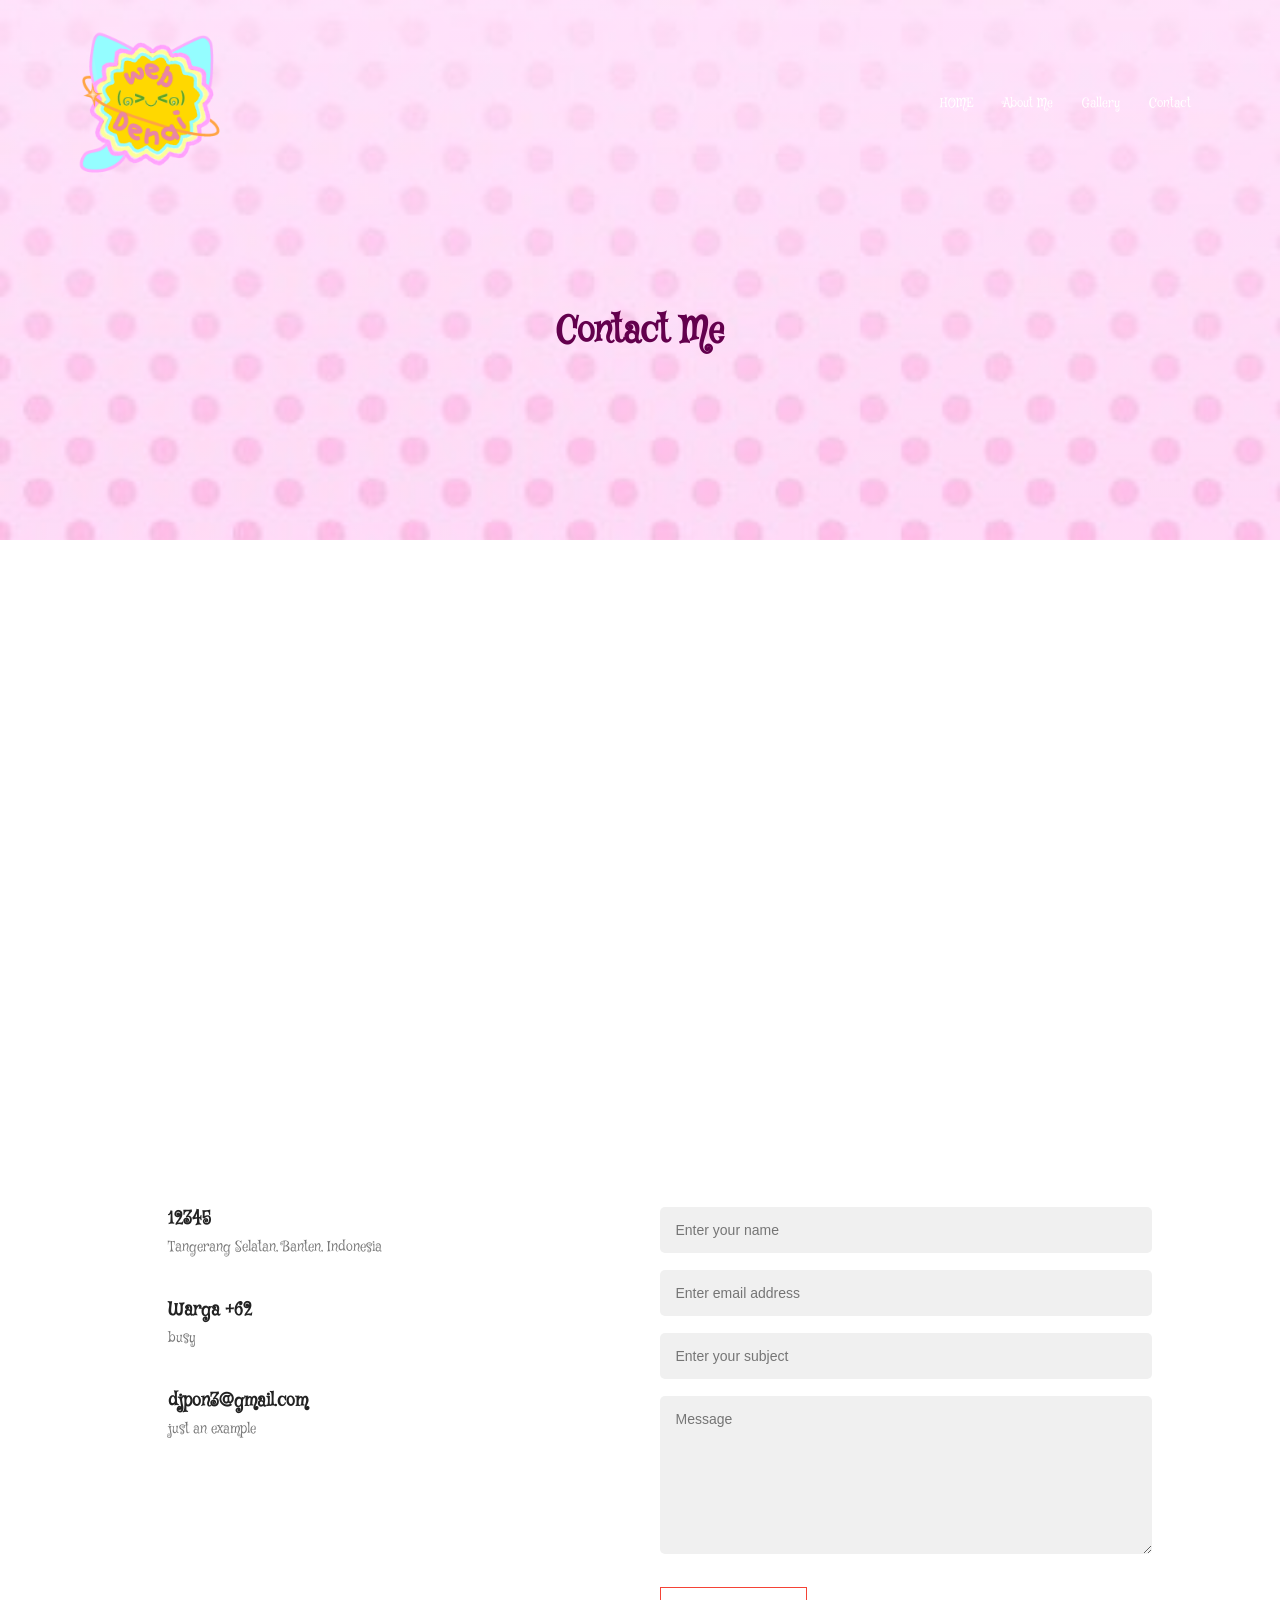
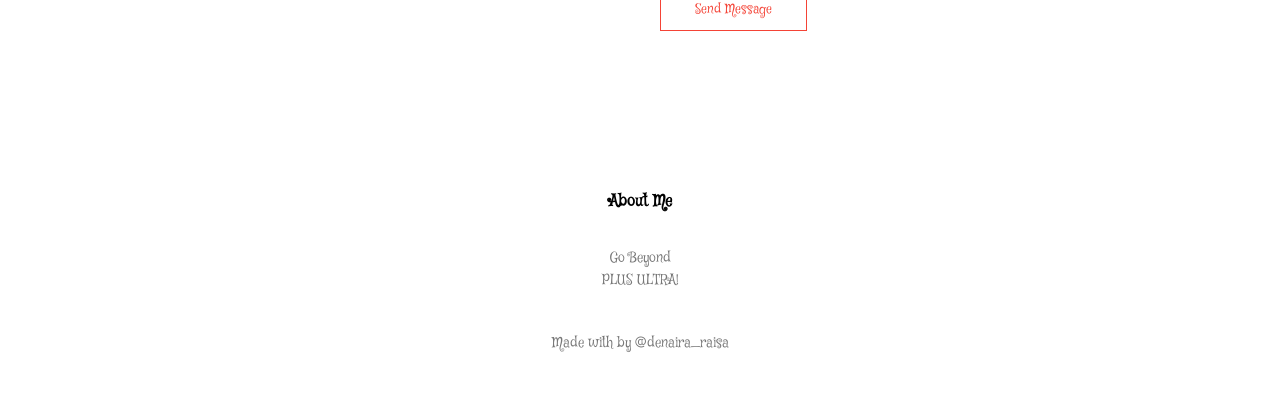
<file: contact.html>
<!DOCTYPE html>
<html>
<head>
    <meta name="viewport" content="width=device-width, initial-scale=1.0">
    <title>Contact Us - University Website</title>
    <link rel="stylesheet" href="style.css">
  <link rel="preconnect" href="https://fonts.googleapis.com">
<link rel="preconnect" href="https://fonts.gstatic.com" crossorigin>
<link href="https://fonts.googleapis.com/css2?family=Mystery+Quest&display=swap" rel="stylesheet">
</head>
<body>
    <section class="sub-header">
        <nav>
            <a href="index.html"><img src="image/logo.png"></a>
            <div class="nav-links" id="navLinks">
                <i class="fa fa-times" onclick="hideMenu()"></i>
                <ul>
                    <li><a href="index.html">HOME</a></li>
                    <li><a href="about.html">About Me</a></li>
                    <li><a href="Gallery.html">Gallery</a></li>
                    <li><a href="contact.html">Contact</a></li>
                </ul>
            </div>
            <i class="fa fa-bars" onclick="showMenu()"></i>
        </nav>
        <h1>Contact Me</h1>
    </section>

    <!---------- Contact Me ---------->
    <section class="location">
        <iframe src="https://www.google.com/maps/embed?pb=!1m18!1m12!1m3!1d3965.8151099918373!2d106.7424808102086!3d-6.288016993674691!2m3!1f0!2f0!3f0!3m2!1i1024!2i768!4f13.1!3m3!1m2!1s0x2e69f1011fd31da1%3A0x34fcf9ad7c5ecfcb!2sSMAN%204%20Tangerang%20Selatan!5e0!3m2!1sen!2sid!4v1780662457105!5m2!1sen!2sid" width="600" height="450" frameborder="0" style="border:0;" allowfullscreen="" aria-hidden="false" tabindex="0"></iframe>
    </section>

    <section class="contact-us">
        <div class="row">
            <div class="contact-col">
                <div>
                    <i class="fa fa-home"></i>
                    <span>
                        <h5>12345</h5>
                        <p>Tangerang Selatan, Banten, Indonesia</p>
                    </span>
                </div>
                <div>
                    <i class="fa fa-phone"></i>
                    <span>
                        <h5>Warga +62</h5>
                        <p>busy</p>
                    </span>
                </div>
                <div>
                    <i class="fa fa-envelope-o"></i>
                    <span>
                        <h5>djpon3@gmail.com</h5>
                        <p>just an example</p>
                    </span>
                </div>
            </div>
            <div class="contact-col">
                <form action="form-handler.php" method="post">
                    <input type="text" name="name" placeholder="Enter your name" required>
                    <input type="email" name="email" placeholder="Enter email address" required>
                    <input type="text" name="subject" placeholder="Enter your subject" required>
                    <textarea rows="8" name="message" placeholder="Message" required></textarea>
                    <button type="submit" class="hero-btn red-btn">Send Message</button>
                </form>
            </div>
        </div>
    </section>

    <!---------- Footer ---------->
    <section class="footer">
        <h4>About Me</h4>
        <p>Go Beyond <br>PLUS ULTRA!</p>
        <div class="icons">
            <i class="fa fa-facebook"></i>
            <i class="fa fa-twitter"></i>
            <i class="fa fa-instagram"></i>
            <i class="fa fa-linkedin"></i>
        </div>
        <p>Made with <i class="fa fa-heart-o"></i> by @denaira_raisa
    </section>
    
    <!---------- JavaScript for Toggle Menu ---------->
    <script>
        var navLinks = document.getElementById("navLinks");
        function showMenu(){
            navLinks.style.right = "0";
        }
        function hideMenu(){
            navLinks.style.right = "-200px";
        }
    </script>
</body>
</html>
</file>
<file: style.css>
* {
    margin: 0;
    padding: 0;
    box-sizing: border-box;
    font-family: "Mystery Quest", system-ui;
}

.header {
    min-height: 100vh;
    width: 100%;
    background-image: linear-gradient(rgba(255, 189, 249, 0.356), rgba(255, 189, 249, 0.356)), url('image/pink.png');
    background-position: center;
    background-size: cover;
    position: relative;
}

nav {
    display: flex;
    padding: 2% 6%;
    justify-content: space-between;
    align-items: center;
}

nav img {
    width: 150px; 
}

.nav-links {
    flex: 1;
    text-align: right;
}

.nav-links ul li {
    list-style: none;
    display: inline-block;
    padding: 8px 12px;
    position: relative;
}

.nav-links ul li a {
    color: #007724;
    text-decoration: none;
    font-size: 13px;
}

.nav-links ul li::after {
    content: '';
    width: 0%;
    height: 2px;
    background: #f44336;
    display: block;
    margin: auto;
    transition: 0.5s;
}

.nav-links ul li:hover::after {
    width: 100%;
}

.text-box {
    width: 90%;
    color: #440030;
    position: absolute;
    top: 50%;
    left: 50%;
    transform: translate(-50%, -50%);
    text-align: center;
}

.text-box h1 {
    font-size: 62px;
}

.text-box p {
     margin: 10px 0 40px;
     font-size: 14px;
     color: #440030;
}

.hero-btn {
     display: inline-block;
     text-decoration: none;
     color: #440030;
     border: 1px solid #440030;
     padding: 12px 34px;
     font-size: 13px;
     background: transparent;
     position: relative;
     cursor: pointer;
     transition: 1s;
}

.hero-btn:hover {
     border: 1px solid #f44336;
     background: #f44336;
     transition: 1s;
}

nav .fa {
    display: none;
}

@media(max-width: 700px) {
    .text-box h1 {
        font-size: 20px;
    }
    .nav-links ul li {
        display: block;
    }
    .nav-links {
        position: absolute;
        background: #f44336;
        height: 100vh;
        width: 200px;
        top: 0;
        right: -200px;
        text-align: left;
        z-index: 2;
        transition: 1s;
    }
    nav .fa {
        display: block;
        color: #fff;
        margin: 10px;
        font-size: 22px;
        cursor: pointer;
    }
    .nav-links ul {
        padding: 30px;
    }
}

/* Course Section */
.course {
    width: 80%;
    margin: auto;
    text-align: center;
    padding-top: 100px;
}
h1 {
    font-size: 36px;
    font-weight: 600;
}
p {
    color: #777;
    font-size: 14px;
    font-weight: 300;
    line-height: 22px;
    padding: 10px;
}
.row {
    margin-top: 5%;
    display: flex;
    justify-content: space-between;
}
.course-col {
    flex-basis: 31%;
    background: #fff3f3;
    border-radius: 10px;
    margin-bottom: 5%;
    padding: 20px 12px;
    box-sizing: border-box;
    transition: 0.5s;
}
h3 {
    text-align: center;
    font-weight: 600;
    margin: 10px 0;
}
.course-col:hover {
    box-shadow: 0 0 20px 0px rgba(0,0,0,0.2);
}

/* Campus Section */
.campus {
    width: 80%;
    margin: auto;
    text-align: center;
    padding-top: 50px;
}
.campus-col {
    flex-basis: 32%;
    border-radius: 10px;
    margin-bottom: 30px;
    position: relative;
    overflow: hidden;
}
.campus-col img {
    width: 100%;
    display: block;
}
.layer {
    background: transparent;
    height: 100%;
    width: 100%;
    position: absolute;
    top: 0;
    left: 0;
    transition: 0.5s;
}
.layer:hover {
    background: rgba(244, 54, 133, 0.7);
}
.layer h3 {
    width: 100%;
    font-weight: 500;
    color: #fff;
    font-size: 26px;
    bottom: 0;
    left: 50%;
    transform: translateX(-50%);
    position: absolute;
    opacity: 0;
    transition: 0.5s;
}
.layer:hover h3 {
    bottom: 49%;
    opacity: 1;
}

.layer p {
    width: 100%;
    font-weight: 100;
    color: #fff;
    font-size: 20px;
    bottom: 0;
    left: 50%;
    transform: translateX(-50%);
    position: absolute;
    opacity: 0;
    transition: 0.5s;
}
.layer:hover p {
    bottom: 35%;
    opacity: 1;
}

/* Facilities Section */
.facilities {
    width: 80%;
    margin: auto;
    text-align: center;
    padding-top: 100px;
}
.facilities-col {
    flex-basis: 31%;
    border-radius: 10px;
    margin-bottom: 5%;
    text-align: left;
}
.facilities-col img {
    width: 100%;
    border-radius: 10px;
}
.facilities-col p {
    padding: 0;
}
.facilities-col h3 {
    margin-top: 16px;
    margin-bottom: 15px;
    text-align: left;
}

/* Call To Action Section */
.cta {
    margin: 100px auto;
    width: 80%;
    background-image: linear-gradient(rgba(255, 189, 249, 0.356),rgba(255, 189, 249, 0.356)),url(image/bg.webp);
    background-position: center;
    background-size: cover;
    border-radius: 10px;
    text-align: center;
    padding: 100px 0;
}
.cta h1 {
    color: #63004d;
    margin-bottom: 40px;
    padding: 0;
}

/* Footer Section */
.footer {
    width: 100%;
    text-align: center;
    padding: 30px 0;
}
.footer h4 {
    margin-bottom: 25px;
    margin-top: 20px;
    font-weight: 600;
}
.icons .fa {
    color: #f44336;
    margin: 0 13px;
    cursor: pointer;
    padding: 18px 0;
}
.fa-heart-o {
    color: #f44336;
}

/* Additional Media Queries for Responsiveness */
@media(max-width: 700px) {
    .row {
        flex-direction: column;
    }
    .testimonial-col img {
        margin-left: 0px;
        margin-right: 15px;
    }
    .cta h1 {
        font-size: 24px;
    }
}

/*-------- about us page --------*/
.sub-header {
    height: 60vh;
    width: 100%;
    background-image: linear-gradient(rgba(255, 189, 249, 0.356),rgba(255, 189, 249, 0.356)),url(image/pink.png);
    background-position: center;
    background-size: cover;
    text-align: center;
    color: #63004d;
}
.sub-header h1 {
    margin-top: 100px;
}
.about-us {
    width: 80%;
    margin: auto;
    padding-top: 80px;
    padding-bottom: 50px;
}
.about-col {
    flex-basis: 48%;
    padding: 30px 2px;
}
.about-col img {
    width: 100%;
}
.about-col h1 {
    padding-top: 0;
}
.about-col p {
    padding: 15px 0 25px;
}
.red-btn {
    border: 1px solid #f44336;
    background: transparent;
    color: #f44336;
}
.red-btn:hover {
    color: #fff;
}

/* -------- Blog Page -------- */
.blog-content {
    width: 80%;
    margin: auto;
    padding: 60px 0;
}

.blog-left {
    flex-basis: 65%;
}

.blog-left img {
    width: 50%;
}

.blog-left h2 {
    color: #222;
    font-weight: 600;
    margin: 30px 0 10px;
}

.blog-left p {
    color: #999;
    padding: 0;
}

.blog-right {
    flex-basis: 32%;
}

.blog-right h3 {
    background: #f44336;
    color: #fff;
    padding: 7px 0;
    font-size: 16px;
    margin-bottom: 20px;
}

.blog-right div {
    display: flex;
    align-items: center;
    justify-content: space-between;
    color: #555;
    padding: 8px;
    box-sizing: border-box;
}

@media(max-width: 700px){
    .sub-header h1 {
        font-size: 24px;
    }
}

.blog {
    width: 80%;
    margin: auto;
    text-align: center;
    padding-top: 50px;
}
.blog-col {
    flex-basis: 32%;
    border-radius: 10px;
    margin-bottom: 30px;
    position: relative;
    overflow: hidden;
}
.blog-col img {
    width: 100%;
    display: block;
}
.layer {
    background: transparent;
    height: 100%;
    width: 100%;
    position: absolute;
    top: 0;
    left: 0;
    transition: 0.5s;
}
.layer:hover {
    background: rgba(244, 54, 133, 0.7);
}
.layer h3 {
    width: 100%;
    font-weight: 500;
    color: #fff;
    font-size: 26px;
    bottom: 0;
    left: 50%;
    transform: translateX(-50%);
    position: absolute;
    opacity: 0;
    transition: 0.5s;
}
.layer:hover h3 {
    bottom: 49%;
    opacity: 1;
}

.layer p {
    width: 100%;
    font-weight: 100;
    color: #fff;
    font-size: 20px;
    bottom: 0;
    left: 50%;
    transform: translateX(-50%);
    position: absolute;
    opacity: 0;
    transition: 0.5s;
}
.layer:hover p {
    bottom: 35%;
    opacity: 1;
}

/* -------- Navigation -------- */
nav {
    display: flex;
    padding: 2% 6%;
    justify-content: space-between;
    align-items: center;
}

nav img {
    width: 150px;
}

.nav-links {
    flex: 1;
    text-align: right;
}

.nav-links ul li {
    list-style: none;
    display: inline-block;
    padding: 8px 12px;
    position: relative;
}

.nav-links ul li a {
    color: #fff;
    text-decoration: none;
    font-size: 13px;
}

.nav-links ul li::after {
    content: '';
    width: 0%;
    height: 2px;
    background: #f44336;
    display: block;
    margin: auto;
    transition: 0.5s;
}

.nav-links ul li:hover::after {
    width: 100%;
}

nav .fa {
    display: none;
}

/* -------- Hero Button -------- */
.hero-btn {
    display: inline-block;
    text-decoration: none;
    color: #fff;
    border: 1px solid #fff;
    padding: 12px 34px;
    font-size: 13px;
    background: transparent;
    position: relative;
    cursor: pointer;
}

.hero-btn:hover {
    border: 1px solid #f44336;
    background: #f44336;
    transition: 1s;
}

.red-btn {
    border: 1px solid #f44336;
    background: transparent;
    color: #f44336;
}

.red-btn:hover {
    color: #fff;
}

/* -------- Location / Map -------- */
.location {
    width: 80%;
    margin: auto;
    padding: 80px 0;
}

.location iframe {
    width: 100%;
}

/* -------- Contact Us -------- */
.contact-us {
    width: 80%;
    margin: auto;
    padding-bottom: 80px;
}

.row {
    margin-top: 5%;
    display: flex;
    justify-content: space-between;
}

.contact-col {
    flex-basis: 48%;
    margin-bottom: 30px;
}

.contact-col div {
    display: flex;
    align-items: center;
    margin-bottom: 40px;
}

.contact-col div .fa {
    font-size: 28px;
    color: #f44336;
    margin: 10px;
    margin-right: 30px;
}

.contact-col div span {
    display: block;
}

.contact-col div span h5 {
    font-size: 18px;
    margin-bottom: 5px;
    color: #222;
    font-weight: 600;
}

.contact-col div span p {
    color: #777;
    font-size: 14px;
    padding: 0;
}

.contact-col input, .contact-col textarea {
    width: 100%;
    padding: 15px;
    margin-bottom: 17px;
    box-sizing: border-box;
    border: none;
    outline: none;
    background: #f0f0f0;
    border-radius: 5px;
    font-size: 14px;
    font-family: 'Poppins', sans-serif;
}

.contact-col textarea {
    resize: vertical;
}

.contact-col button {
    margin-top: 10px;
}

/* -------- Footer -------- */
.footer {
    width: 100%;
    text-align: center;
    padding: 30px 0;
}

.footer h4 {
    margin-bottom: 25px;
    margin-top: 20px;
    font-weight: 600;
}

.footer p {
    color: #777;
    font-size: 14px;
    font-weight: 300;
    line-height: 22px;
    padding: 10px;
}

.icons .fa {
    color: #f44336;
    margin: 0 13px;
    cursor: pointer;
    padding: 18px 0;
}

.fa-heart-o {
    color: #f44336;
}

/* -------- Responsive -------- */
@media(max-width: 700px) {
    .sub-header h1 {
        font-size: 24px;
    }
    .row {
        flex-direction: column;
    }
    .nav-links ul li {
        display: block;
    }
    .nav-links {
        position: fixed;
        background: #f44336;
        height: 100vh;
        width: 200px;
        top: 0;
        right: -200px;
        text-align: left;
        z-index: 2;
        transition: 1s;
    }
    nav .fa {
        display: block;
        color: #fff;
        margin: 10px;
        font-size: 22px;
        cursor: pointer;
    }
    .nav-links ul {
        padding: 30px;
    }
    .contact-col {
        flex-basis: 100%;
    }
}
</file>
